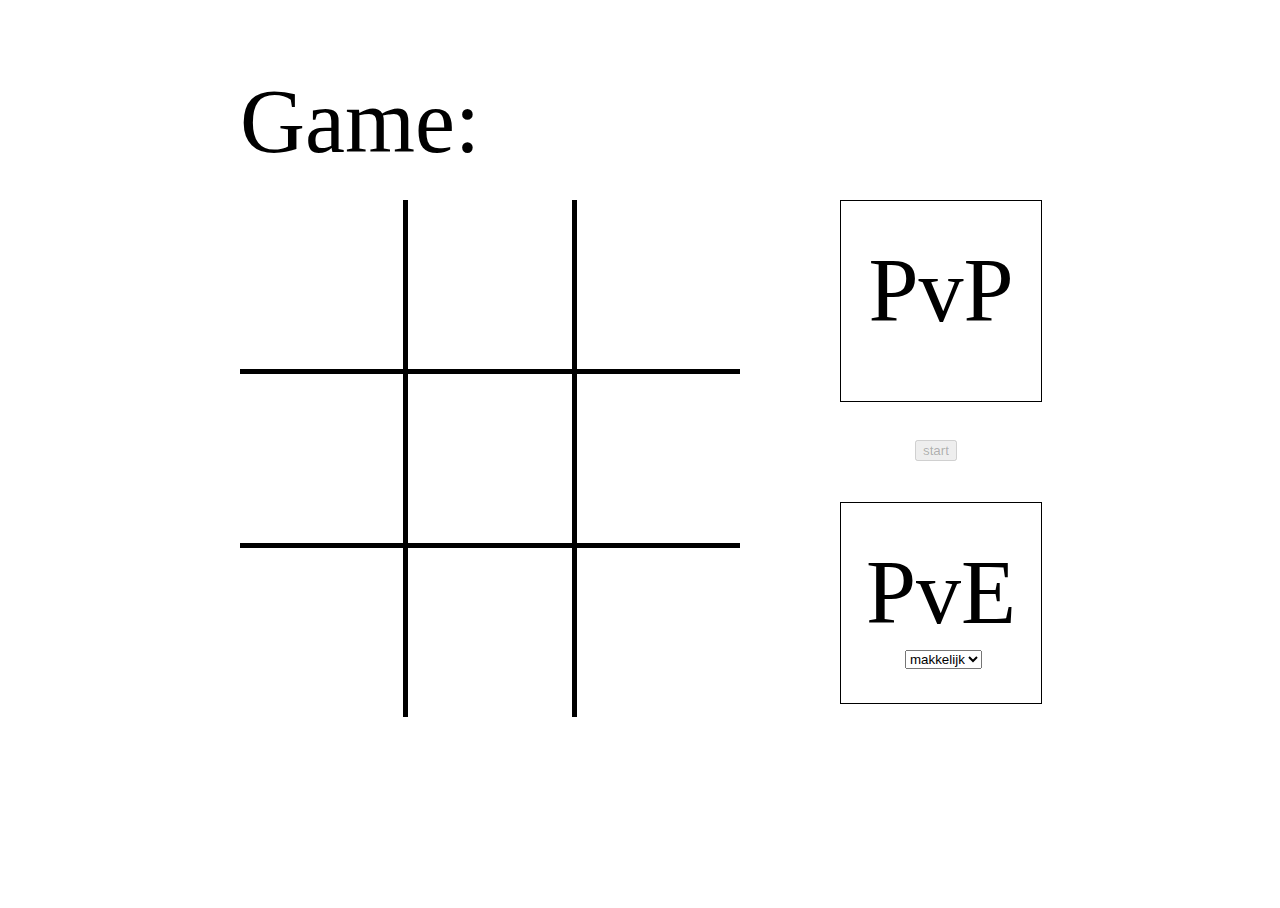
<file: boterkaaseneieren/boterkaaseieren.html>
<!doctype html>
<html lang="en">
<head>
    <meta charset="UTF-8">
    <title>Boter, Kaas & Eieren</title>
    <script src="https://code.jquery.com/jquery-1.12.0.min.js"></script>
    <script src="script.js"></script>
    <link rel="stylesheet" href="style.css" type="text/css" />
</head>
<body>
<!--<div id="filter"></div>-->
<div id="potje_titel">
    <span id="potje">Game:</span>
    <span id="potje_num"></span>
</div>
<div id="versus">
    <span id="speler1_titel"></span>
    <span id="vs">VS</span>
    <span id="speler2_titel"></span>
</div>
<div id="popup">
    <span id="span_speler1">Speler1(X):</span><input id="input_speler1" placeholder="Speler1" type="text" maxlength="8"/>
    <span id="span_speler2">Speler2(O):</span><input id="input_speler2" placeholder="Speler2" type="text" maxlength="8"/>
    <button id="popupbutton">Klaar</button>
</div>
<div id="scoreboard">
    <span id="wins">Gewonnen</span>
    <span id="loss">Verloren</span>
    <span id="remises">Remises</span>
    <span id="wins_speler1"></span>
    <span id="wins_speler2"></span>
    <span id="loss_speler1"></span>
    <span id="loss_speler2"></span>
    <span id="remise_speler1"></span>
    <span id="remise_speler2"></span>
    <span id="score_speler1"></span>
    <span id="score_speler2"></span>
    <button id="volgende_btn">Volgende Potje</button>
    <button id="reset">Reset</button>
</div>
<div id="popupklein"></div>
<div id="grotediv">
    <img id="arrow_left" src="red-arrow-left.png"></img>
    <img id="arrow_right" src="red-arrow-right.png"></img>
    <span id="begin">Begin!</span>
    <span id="remise">Remise!</span>
    <span id="gewonnen"></span>
    <table>
        <tr>
            <td id="vak1"></td>
            <td id="vak2"></td>
            <td id="vak3"></td>
        </tr>
        <tr>
            <td id="vak4"></td>
            <td id="vak5"></td>
            <td id="vak6"></td>
        </tr>
        <tr>
            <td id="vak7"></td>
            <td id="vak8"></td>
            <td id="vak9"></td>
        </tr>
    </table>
    <div id="wrap">
        <div id="pvp">PvP
        </div>
        
        <div id="pve">PvE
        <select id="selectpve">
        <option value="makkelijk">makkelijk</option>
        <option value="moeilijk">moeilijk</option>
        </select>
        </div>
        <button disabled id="start">start</button>
    </div>
</div>
    
</body>
</html>
</file>
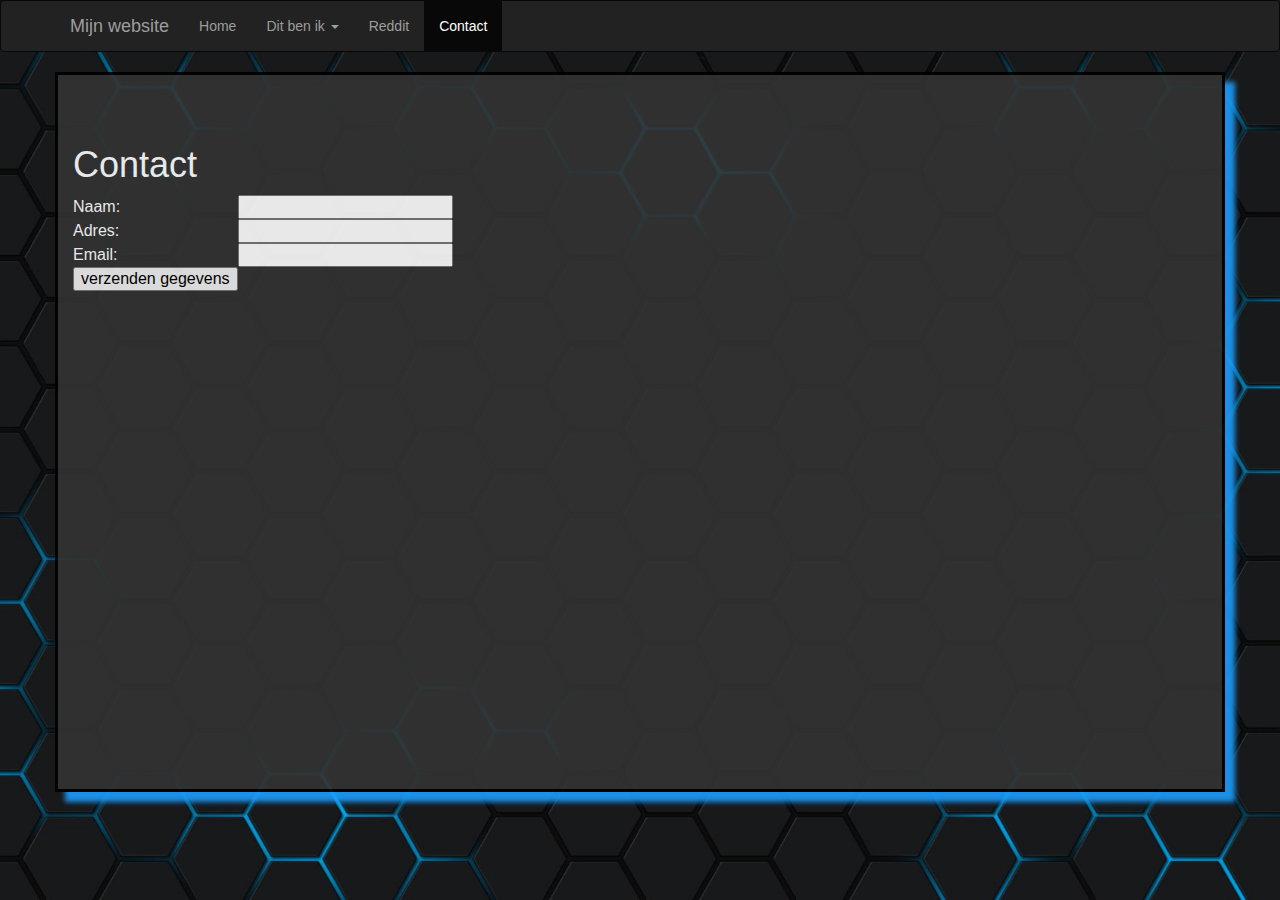
<file: Eigenwebsite/contact.html>
<html lang="en">
<head>
  <title>Franks website</title>
  
  <meta charset="utf-8">
  <meta name="viewport" content="width=device-width, initial-scale=1">
  <link rel="stylesheet" href="style.css" type="text/css" />
  <link rel="stylesheet" href="https://maxcdn.bootstrapcdn.com/bootstrap/3.3.5/css/bootstrap.min.css">
  <script src="https://ajax.googleapis.com/ajax/libs/jquery/1.11.3/jquery.min.js"></script>
  <script src="https://maxcdn.bootstrapcdn.com/bootstrap/3.3.5/js/bootstrap.min.js"></script>
</head>
<body>
<style type="text/css">
	body {
		background-image: url("bg_1.jpg");
		background-position: center center;
		background-repeat: no-repeat;
		background-attachment: fixed;
		background-size: cover;
	}
</style>

<nav class="navbar navbar-inverse">
  <div class="container">
    <div class="navbar-header">
      <button type="button" class="navbar-toggle" data-toggle="collapse" data-target="#myNavbar">
        <span class="icon-bar"></span>
        <span class="icon-bar"></span>
        <span class="icon-bar"></span>                        
      </button>
      <a class="navbar-brand" href="index.html">Mijn website</a>
    </div>
    <div class="collapse navbar-collapse" id="myNavbar">
      <ul class="nav navbar-nav">
        <li><a href="index.html">Home</a></li>
        <li class="dropdown">
          <a aria-expanded="false" class="dropdown-toggle" data-toggle="dropdown" href="#">Dit ben ik <span class="caret"></span></a>
          <ul class="dropdown-menu">
            <li><a href="filmpje.html">Filmpje</a></li>
            <li><a href="opleidingen.html">Opleidingen</a></li>
            <li><a href="competenties.html">Competenties</a></li>
          </ul>
        </li>
        <li><a href="http://www.reddit.com" target="_blank">Reddit</a></li>
        <li class="active"><a href="contact.html">Contact</a></li>
      </ul>
    </div>
  </div>
</nav>
<div class="container content">
  <h1>Contact</h1>
  <table id="contact">
  <form method=get action=mailto:449758@edu.rocmn.nl?SUBJECT:test opdracht 1>
            <tr><td>Naam:</td><td><input type="text" name="naam" size="20" maxlength="20"></td></tr>
            <tr><td>Adres:</td><td><input type="text" name="adres" size="20" maxlength="20"></td></tr>
            <tr><td>Email:</td><td><input type="email" name="e-mail" size="20" maxlength="20"></td></tr>
            <tr><td><input class="verzenden" type="submit" value="verzenden gegevens"></td></tr>
        </form>
    </table>
</div>
</body>
</html>
</file>
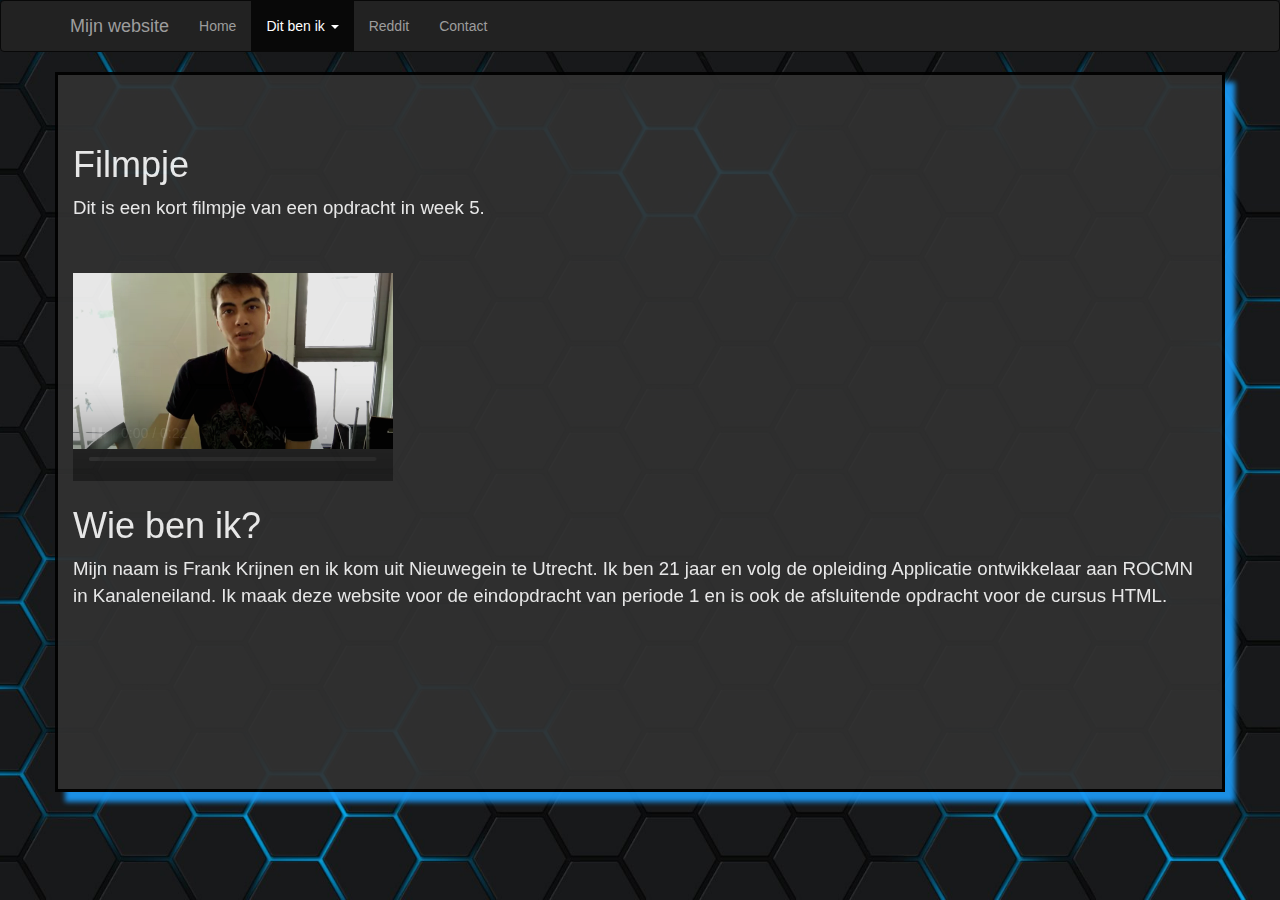
<file: Eigenwebsite/filmpje.html>
<html lang="en">
<head>
  <title>Franks website</title>
  
  <meta charset="utf-8">
  <link rel="stylesheet" href="style.css" type="text/css" />
  <meta name="viewport" content="width=device-width, initial-scale=1">
  <link rel="stylesheet" href="https://maxcdn.bootstrapcdn.com/bootstrap/3.3.5/css/bootstrap.min.css">
  <script src="https://ajax.googleapis.com/ajax/libs/jquery/1.11.3/jquery.min.js"></script>
  <script src="https://maxcdn.bootstrapcdn.com/bootstrap/3.3.5/js/bootstrap.min.js"></script>
</head>
<body>
<style type="text/css">
	body {
		background-image: url("bg_1.jpg");
		background-position: center center;
		background-repeat: no-repeat;
		background-attachment: fixed;
		background-size: cover;
	}
</style>

<nav class="navbar navbar-inverse">
  <div class="container">
    <div class="navbar-header">
      <button type="button" class="navbar-toggle" data-toggle="collapse" data-target="#myNavbar">
        <span class="icon-bar"></span>
        <span class="icon-bar"></span>
        <span class="icon-bar"></span>                        
      </button>
      <a class="navbar-brand" href="index.html">Mijn website</a>
    </div>
    <div class="collapse navbar-collapse" id="myNavbar">
      <ul class="nav navbar-nav">
        <li><a href="index.html">Home</a></li>
        <li class="active" class="dropdown">
          <a aria-expanded="false" class="dropdown-toggle" data-toggle="dropdown" href="#">Dit ben ik <span class="caret"></span></a>
          <ul class="dropdown-menu">
            <li><a href="filmpje.html">Filmpje</a></li>
            <li><a href="opleidingen.html">Opleidingen</a></li>
            <li><a href="competenties.html">Competenties</a></li>
          </ul>
        </li>
        <li><a href="http://www.reddit.com" target="_blank">Reddit</a></li>
        <li><a href="contact.html">Contact</a></li>
      </ul>
    </div>
  </div>
</nav>
<div class="container content">
  <h1>Filmpje</h1>
  <div class="inhoud">
  <span class="text">Dit is een kort filmpje van een opdracht in week 5.</span>
  </div><br>
  <video width="320" height="240" autoplay loop muted controls allowfullscreen>
        <source src="eigenwebsite_video.webm"  type="video/mp4">
        </video>
  <iframe width="320" height="240" src="https://www.youtube.com/embed/EBBcO8d3GpE" frameborder="0" allowfullscreen></iframe>
  <h1>Wie ben ik?</h1>
  <span class="text">
  Mijn naam is Frank Krijnen en ik kom uit Nieuwegein te Utrecht. Ik ben 21 jaar en volg de opleiding Applicatie ontwikkelaar aan ROCMN in Kanaleneiland. Ik maak deze website voor de eindopdracht van periode 1 en is ook de afsluitende opdracht voor de cursus HTML.</span>
  
</div>
</body>
</html>
</file>
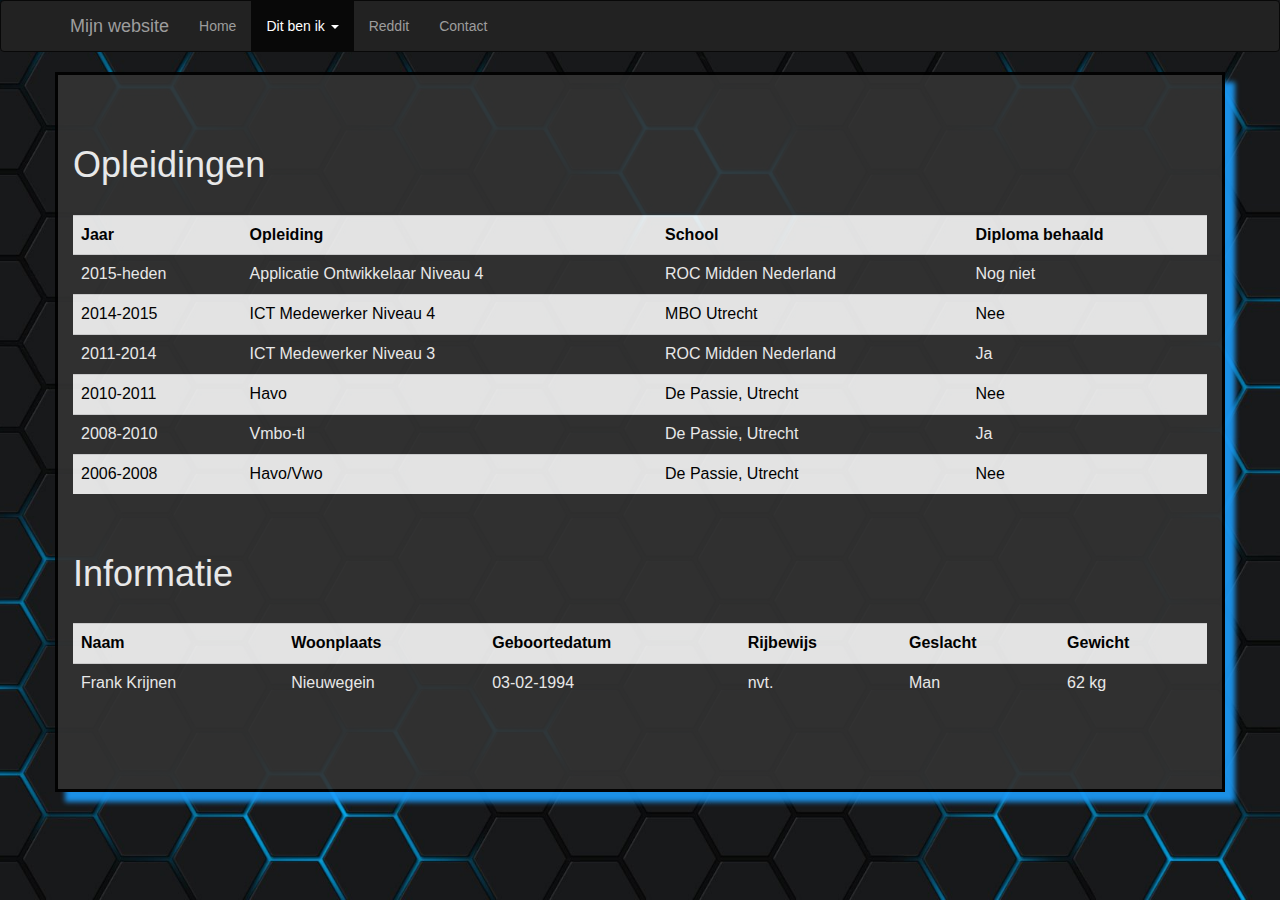
<file: Eigenwebsite/opleidingen.html>
<html lang="en">
<head>
  <title>Franks website</title>
  
  <meta charset="utf-8">
  <meta name="viewport" content="width=device-width, initial-scale=1">
  <link rel="stylesheet" href="style.css" type="text/css" />
  <link rel="stylesheet" href="https://maxcdn.bootstrapcdn.com/bootstrap/3.3.5/css/bootstrap.min.css">
  <script src="https://ajax.googleapis.com/ajax/libs/jquery/1.11.3/jquery.min.js"></script>
  <script src="https://maxcdn.bootstrapcdn.com/bootstrap/3.3.5/js/bootstrap.min.js"></script>
</head>
<body>
<style type="text/css">
	body {
		background-image: url("bg_1.jpg");
		background-position: center center;
		background-repeat: no-repeat;
		background-attachment: fixed;
		background-size: cover;
	}
</style>

<nav class="navbar navbar-inverse">
  <div class="container">
    <div class="navbar-header">
      <button type="button" class="navbar-toggle" data-toggle="collapse" data-target="#myNavbar">
        <span class="icon-bar"></span>
        <span class="icon-bar"></span>
        <span class="icon-bar"></span>                        
      </button>
      <a class="navbar-brand" href="index.html">Mijn website</a>
    </div>
    <div class="collapse navbar-collapse" id="myNavbar">
      <ul class="nav navbar-nav">
        <li><a href="index.html">Home</a></li>
        <li class="active" class="dropdown">
          <a aria-expanded="false" class="dropdown-toggle" data-toggle="dropdown" href="#">Dit ben ik <span class="caret"></span></a>
          <ul class="dropdown-menu">
            <li><a href="filmpje.html">Filmpje</a></li>
            <li><a href="opleiding.html">Opleiding</a></li>
            <li><a href="competenties.html">Competenties</a></li>
          </ul>
        </li>
        <li><a href="http://www.reddit.com" target="_blank">Reddit</a></li>
        <li><a href="contact.html">Contact</a></li>
      </ul>
    </div>
  </div>
</nav>
<div class="container content">
  <h1>Opleidingen</h1><br>
   <table id="tabel" class="table table-striped">
    <tr id="tabelth">
      <th>Jaar</th>
      <th>Opleiding</th>
      <th>School</th>
      <th>Diploma behaald</th>
    </tr>
    <tr>
      <td>2015-heden</td>
      <td>Applicatie Ontwikkelaar Niveau 4</td>
      <td>ROC Midden Nederland</td>
      <td>Nog niet</td>
    </tr>
    <tr id="tabelth">
      <td>2014-2015</td>
      <td>ICT Medewerker Niveau 4</td>
      <td>MBO Utrecht</td>
      <td>Nee</td>
    </tr>
    <tr>
      <td>2011-2014</td>
      <td>ICT Medewerker Niveau 3</td>
      <td>ROC Midden Nederland</td>
      <td>Ja</td>
    </tr>
    <tr id="tabelth">
      <td>2010-2011</td>
      <td>Havo</td>
      <td>De Passie, Utrecht</td>
      <td>Nee</td>
    </tr>
    <tr>
      <td>2008-2010</td>
      <td>Vmbo-tl</td>
      <td>De Passie, Utrecht</td>
      <td>Ja</td>
    </tr>
    <tr id="tabelth">
      <td>2006-2008</td>
      <td>Havo/Vwo</td>
      <td>De Passie, Utrecht</td>
      <td>Nee</td>
    </tr>
  </table><br>
  <h1>Informatie</h1><br>
  <table id="tabel" class="table table-striped">
    <tr id="tabelth">
    <th>Naam</th>
    <th>Woonplaats</th>
    <th>Geboortedatum</th>
    <th>Rijbewijs</th>
    <th>Geslacht</th>
    <th>Gewicht</th>
    </tr>
    <tr>
      <td>Frank Krijnen</td>
      <td>Nieuwegein</td>
      <td>03-02-1994</td>
      <td>nvt.</td>
      <td>Man</td>
      <td>62 kg</td>
    </tr>
  </table>
  
</div>
</body>
</html>
</file>
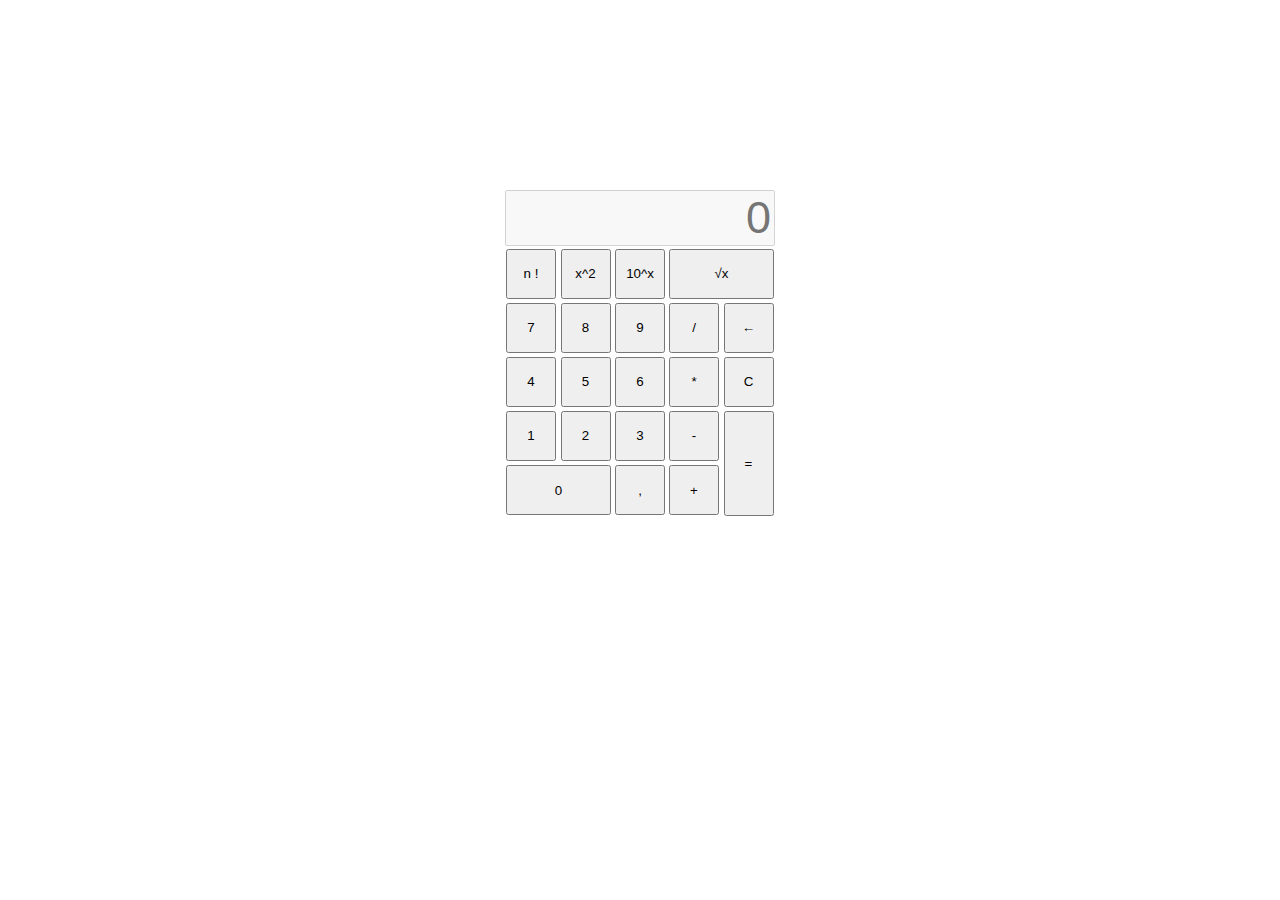
<file: rekenmachine/rekenmachine.simpel.html>
<!doctype html>
<html lang="en">
<head>
    <link rel="stylesheet" href="rekenmachine.simpel.css" type="text/css" />
    <script type="text/javascript" src="rekenmachine.simpel.js"></script>
    <meta charset="UTF-8">
    <title>Document</title>
</head>
<body>
    <center id="alles">
        <input id="invoerveld" placeholder="0" disabled="disabled"/>
        <table id="table">
            <tr>
                <td><button onclick="faculteit()" class="normal_button">n !</button></td>
                <td><button onclick="kwadraat()" class="normal_button">x^2</button></td>
                <td><button onclick="tienkwadraat()" class="normal_button">10^x</button></td>
                <td colspan="2"><button onclick="wrtl()" class="horizontal_button">&#8730;x</button></td>
            </tr>
            <tr>
                <td><button onclick="invoer(7)" class="normal_button">7</button></td>
                <td><button onclick="invoer(8)" class="normal_button">8</button></td>
                <td><button onclick="invoer(9)" class="normal_button">9</button></td>
                <td><button onclick="symbool('/')" class="normal_button">/</button></td>
                <td><button onclick="terug()" class="normal_button">&larr;</button></td>
            </tr>
            <tr>
                <td><button onclick="invoer(4)" class="normal_button">4</button></td>
                <td><button onclick="invoer(5)" class="normal_button">5</button></td>
                <td><button onclick="invoer(6)" class="normal_button">6</button></td>
                <td><button onclick="symbool('*')" class="normal_button">*</button></td>
                <td><button onclick="verwijder()" class="normal_button">C</button></td>
            </tr>
            <tr>
                <td><button onclick="invoer(1)" class="normal_button">1</button></td>
                <td><button onclick="invoer(2)" class="normal_button">2</button></td>
                <td><button onclick="invoer(3)" class="normal_button">3</button></td>
                <td><button onclick="symbool('-')" class="normal_button">-</button></td>
                <td rowspan="2"><button onclick="isgelijkaan()" class="vertical_button">=</button></td>
            </tr>
            <tr>
                <td colspan="2"><button onclick="invoer(0)" class="horizontal_button">0</button></td>
                <td><button onclick="invoer('.')" class="normal_button">,</button></td>
                <td><button onclick="symbool('+')" class="normal_button">+</button></td>
            </tr>
        </table>
        

        
        
        
        </center>
    
</body>
</html>
</file>
<file: boterkaaseneieren/style.css>
table {
    border-collapse: collapse;
    border-style: hidden;
    width: 500px;
    height: 500px;
    font-size: 120px;
}
table td {
    height: 167px;
    width: 167px;
    border: 5px solid black;
    text-align: center;
    vertical-align:top ;
    cursor: pointer;
}
table td:hover {
    background-color: grey;
}
#pvp:hover, #pve:hover {
    background-color: grey;
}
#selectpvp{
    top: 150px;
    left: 685px;
    position: absolute;
}
#selectpve {
    top: 450px;
    left: 665px;
    position: absolute;
}
#pvp {
    cursor: pointer;
    border: 1px black solid;
    width: 200px;
    height: 200px;
    font-size: 90px;
    text-align: center;
    line-height: 180px;
}
#pve {
    cursor: pointer;
    border: 1px black solid;
    width: 200px;
    height: 200px;
    margin-top: 100px;
    font-size: 90px;
    text-align: center;
    line-height: 180px;
}
#grotediv {
    width: 800px;
    position: absolute;
    top: 50%;
    left: 50%;
    margin-top: -250px;
    margin-left: -400px;
    display: flex;
     
}
#wrap {
    margin-left: 100px;
    display: block;
    width: 200px;
    height: 500px;
}
#start {
    top: 240px;
    left: 675px;
    position: absolute;
}
#begin, #remise, #gewonnen {
    font-size: 0px;
    opacity: 0;
    font-weight: bold;
    top: 30px;
    left: 10px;
    position: absolute;
}
#popup {
    opacity: 0.98;
    z-index: 9999;
    width: 370px;
    height: 250px;
    position: absolute;
    top: 50%;
    left: 50%;
    margin-top: -125px;
    margin-left: -185px;
    display: none;
    background-color: white;
    line-height: 2;
}
#popupklein {
    position: absolute;
    z-index: 9998;
    background-color: black;
    opacity: 0.90;
    height: 120vh;
    width: 120vw;
    margin: -9px 0 0 -9px;
    display: none;
    
}
body {
    height: 100%;
    overflow: hidden;
}
html {
    height: 100%;
}
input {
    height: 30px;
}
#popupbutton {
    height: 35px;
    position: absolute;
    margin-top: 180px;
    margin-left: 300px;
}
#input_speler1 {
    position: absolute;
    margin-left: 210px;
    margin-top: 30px;
}
#input_speler2 {
    position: absolute;
    margin-left: 210px;
    margin-top: 110px;
}
#span_speler1 {
    position: absolute;
    height: 20px;
    margin-top: 30px;
    margin-left: 10px;
    font-weight: bold;
}
#span_speler2 {
    position: absolute;
    height: 20px;
    margin-top: 110px;
    margin-left: 10px;
    font-weight: bold;
}
#scoreboard {
    opacity: 0.98;
    z-index: 9999;
    width: 370px;
    height: 250px;
    position: absolute;
    top: 50%;
    left: 50%;
    margin-top: -125px;
    margin-left: -335px;
    display: none;
    background-color: white;
    line-height: 2;
}
#score_speler1 {
    position: absolute;
    height: 20px;
    margin-top: 40px;
    margin-left: 10px;
    font-weight: bold;
}
#score_speler2 {
    position: absolute;
    height: 20px;
    margin-top: 110px;
    margin-left: 10px;
    font-weight: bold;
}
#volgende_btn {
    height: 35px;
    position: absolute;
    margin-top: 180px;
    margin-left: 140px;
}
#reset {
    height: 35px;
    position: absolute;
    margin-top: 180px;
    margin-left: 300px;
}
#wins_speler1 {
    position: absolute;
    height: 20px;
    width: 72px;
    margin-top: 40px;
    margin-left: 126px;
    font-weight: bold;
    text-align: center;
}
#wins_speler2 {
    position: absolute;
    height: 20px;
    width: 72px;
    margin-top: 110px;
    margin-left: 126px;
    font-weight: bold;
    text-align: center;
}
#loss_speler1 {
    position: absolute;
    height: 20px;
    width: 57px;
    margin-top: 40px;
    margin-left: 221px;
    font-weight: bold;
    text-align: center;
}
#loss_speler2 {
    position: absolute;
    height: 20px;
    width: 57px;
    margin-top: 110px;
    margin-left: 221px;
    font-weight: bold;
    text-align: center;
}
#remise_speler1 {
    position: absolute;
    height: 20px;
    width: 55px;
    margin-top: 40px;
    margin-left: 300px;
    font-weight: bold;
    text-align: center;
}
#remise_speler2 {
    position: absolute;
    height: 20px;
    width: 55px;
    margin-top: 110px;
    margin-left: 300px;
    font-weight: bold;
    text-align: center;
}
#wins {
    position: absolute;
    height: 20px;
    margin-left: 126px;
    font-weight: bold;
}
#loss {
    position: absolute;
    height: 20px;
    margin-left: 220px;
    font-weight: bold;
}
#remises {
    position: absolute;
    height: 20px;
    margin-left: 300px;
    font-weight: bold;
}
#versus {
    width: 370px;
    height: 517px;
    position: absolute;
    top: 50%;
    left: 50%;
    margin-top: -250px;
    margin-left: -790px;
    display: none;
    line-height: 2;
}
#speler1_titel {
    position: absolute;
    height: 100px;
    font-size: 78px;
    width: 370px;
    line-height: 100px;
    text-align: center;
}
#vs {
    position: absolute;
    height: 100px;
    font-size: 100px;
    width: 370px;
    line-height: 100px;
    text-align: center;
    margin-top: 216px;
}
#speler2_titel {
    position: absolute;
    height: 100px;
    font-size: 78px;
    width: 370px;
    line-height: 100px;
    text-align: center;
    margin-top: 416px;
}
#potje_titel {
    position: absolute;
    top: 50%;
    left: 50%;
    height: 100px;
    width: 500px;
    margin-top: -380px;
    margin-left: -400px;
}
#potje {
    font-size: 90px;
    position: absolute;
}
#potje_num {
    position: absolute;
    font-size: 90px;
    text-align: right;
    width: 200px;
    margin-left: 290px;
}
#arrow_left {
    display: none;
    width: 80px;
    height: 30px;
    position: absolute;
    margin-left: 750px;
    margin-top: 237px;
}
#arrow_right {
    display: none;
    width: 80px;
    height: 30px;
    position: absolute;
    margin-left: 570px;
    margin-top: 236px;
}
/*#filter {*/
/*    position: absolute;*/
/*    z-index: 9999;*/
/*    background-color: black;*/
/*    opacity: 0;*/
/*    height: 100%;*/
/*    width: 100%;*/
/*    display: none;*/
/*}*/
</file>
<file: Eigenwebsite/style.css>
body {
	background-image: url("bg_1.jpg");
	background-position: center center;
	background-repeat: no-repeat;
	background-attachment: fixed;
	background-size: cover;
}
.content {
	background-color: #333;
	color: white;
	margin: auto 5%;
	box-shadow: 10px 10px 5px #1c9dfc;
	border: solid 3px black;
	height: 80%;
	padding: 50px;
	opacity: 0.9;
}
video {
	display: block;
}
.inhoud {
	display: block;
}

#tabel {
	color: white;
}
#tabelth {
	color: black;
}
#big {
	font-size: 120pt;
	text-align: center;
	padding: 100px;
}
.content2 {
	background-color: #333;
	color: white;
	opacity: 0.9;
	box-shadow: 10px 10px 5px #1c9dfc;
	border: solid 3px black;
	font-family: 'Orbitron', sans-serif;
}
.text {
	font-size: 14pt;
}
.motivatie {
	font-size: 14pt;
	padding-left: 20px;
	padding-right: 250px;
}
.verzenden {
	color: black;
}
#contact {
	color: white;
}
</file>
<file: rekenmachine/rekenmachine.simpel.css>
.normal_button {
    width: 50px;
    height: 50px;
}
.vertical_button{
    width: 50px;
    height: 105px;
}
.horizontal_button{
    width: 105px;
    height: 50px;
}
#invoerveld{
    width: 262px;
    height: 50px;
    text-align: right;
    font-size: 45px;
}

#alles{
    margin-top: 15%;
}
</file>
